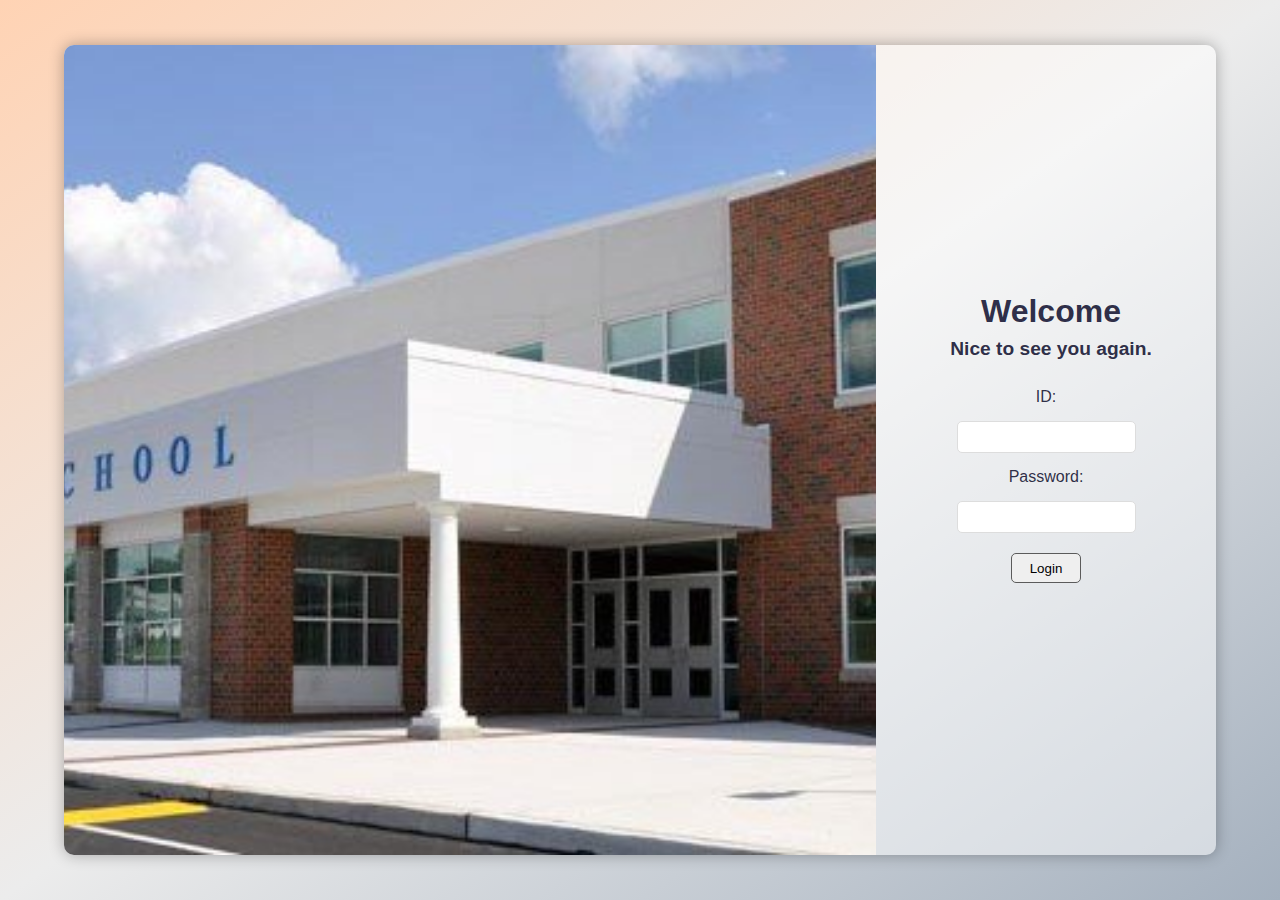
<file: static/test.htm>
<!DOCTYPE html>
<html lang="en">
<head>
    <link rel="stylesheet" href="style1.css">
<link rel="icon" href="{{ url_for('static', filename='favicon.ico') }}?v=2">
    <title>Login Page</title>
</head>
<body>
    <div class="container1">
        <div class="photo-section">
        </div>
        <div class="login-section">
            <h1>Welcome</h1><h2 style="font-size:120%">Nice to see you again.</h2>
            <form id="form1">
                <label for="ID">ID:</label>
                <input type="text" id="ID" name="ID">
                <label for="password">Password:</label>
                <input type="password" id="password" name="password">
                <input type="submit" value="Login">
            </form>
        </div>
    </div>
<script>
        window.addEventListener('DOMContentLoaded', (event) => {
            document.getElementById('form1').addEventListener('submit', function(e) {
                e.preventDefault();

                var ID = document.getElementById('ID').value;
                var password = document.getElementById('password').value;

                fetch('http://localhost:5000/login', {
                    method: 'POST',
                    headers: {
                        'Content-Type': 'application/json',
                    },
                    body: JSON.stringify({ID: ID, password: password})
                })
                .then(response => response.json())
                .then(data => {
		console.log(data); 
                    if(data.success) {
			localStorage.setItem('userId', data.userId);
			localStorage.setItem('userName',data.userName);
                        window.location.href = 'test1.htm'; // 跳转到 test1.htm
                    } else {
                        alert('Login failed: ' + data.error);
                    }
                })
                .catch(error => console.error('Error:', error));
            });
        });
    </script>
<script type="module"></script>
</body>
</html>
</file>
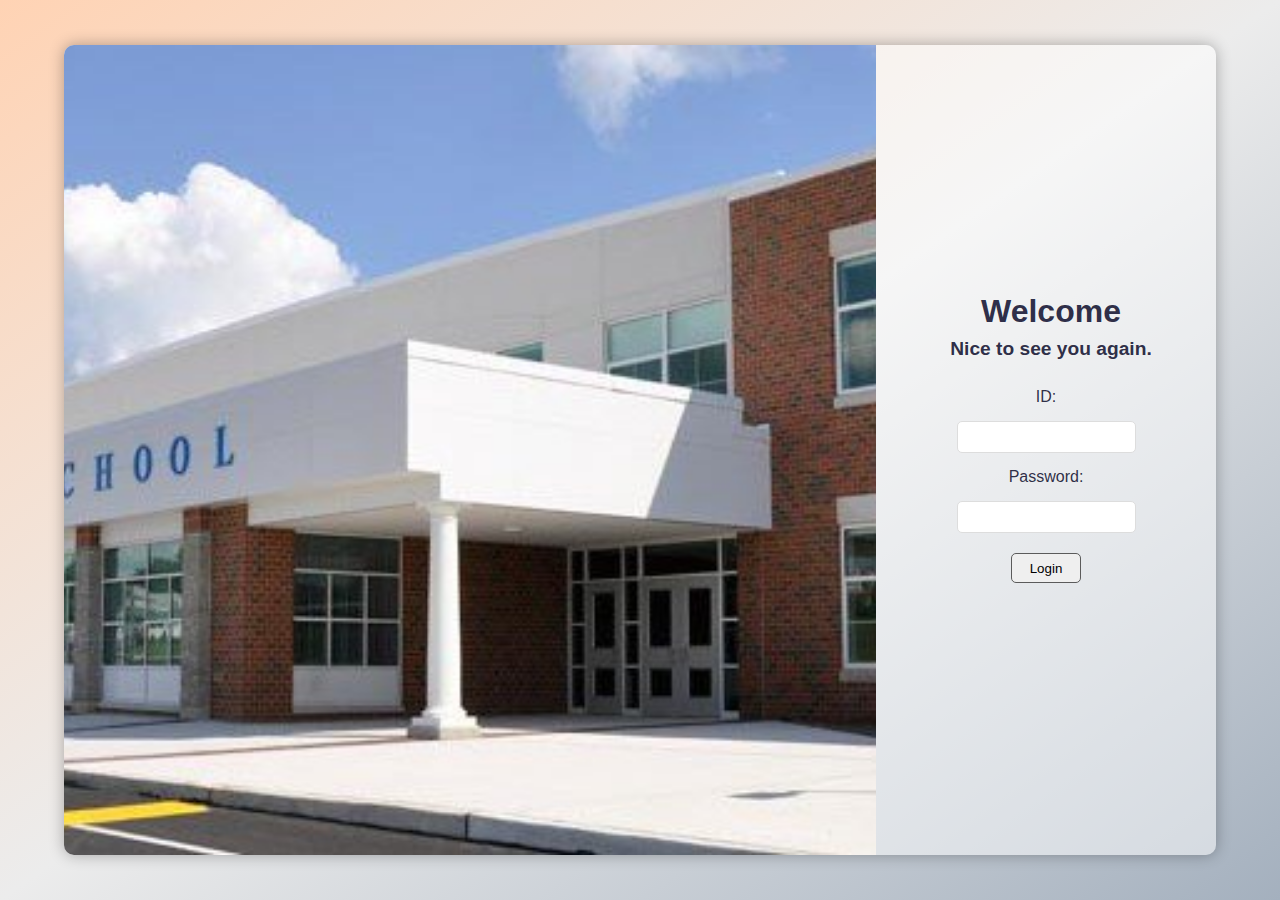
<file: static/test1.htm>
<!DOCTYPE html>
<html lang="en">
<head>
    <link rel="stylesheet" href="style2.css">
<link rel="icon" href="{{ url_for('static', filename='favicon.ico') }}?v=2">
    <title>Login Page</title>
</head>
<body>
    <div class="container2">
        <div class="user-section">
   	 <h1 id="usernameDisplay">error</h1>
    	<button id="logoutButton">Logout</button>
        </div>

        <div class="search-section">
<form id="form2" method="POST">
<label for="yearSelect">Year:</label>
<select name="year" id="yearSelect">
 <option value="">Select</option>
</select>

<label for="semesterSelect">Semester:</label>
<select name="semester" id="semesterSelect">
 <option value="">Select</option>
<option value="s">S</option>
<option value="f">F</option>
</select>

<label for="classSelect">Subject:</label>
<select name="class" id="classSelect">
 <option value="">Select</option>
</select>
<label for="student_id">Student ID:</label>
<input type="text" id="student_id" name="student_id">
<input type="submit" value="Search">
</form>
	</div>
        <div class="fuction-section">

<input type="file" id="fileInput" style="display: none;">
<button type="button" id="InputButton">Choose File</button>
<input type="text" id="file_name" name="file_name" readonly>
<button type="button" id="uploadButton">Upload</button>

<button type="button" id="exportButton">Export</button>
        </div>
        <div class="result-section">
        </div>
	</div>
    </div>
<script>
var userTypeGlobal
var fileNameInput;
var previewDataGlobal = null;
var currentDisplayedData = [];

document.addEventListener('DOMContentLoaded', function() {
    initialize();
});

function initialize() {
    var userId = localStorage.getItem('userId');
    var userName = localStorage.getItem('userName');
    var usernameElement = document.getElementById('usernameDisplay');
	console.log('usernameElement:', usernameElement); 
	console.log('userName:', userName); 
	checkUserLogin(userId, userName, usernameElement);
    var logoutButton = document.getElementById('logoutButton');
    var searchForm = document.getElementById('form2');
    var fileInput = document.getElementById('fileInput');
    fileNameInput = document.getElementById('file_name');
    var uploadButton = document.getElementById('uploadButton');
    var InputButton = document.getElementById('InputButton');
    var exportButton = document.getElementById('exportButton');
    addEventListeners(logoutButton, searchForm, uploadButton, InputButton, fileInput, exportButton);

    if (userId) {
        loadYearData();
        loadCourseData(userId);
    }
}

function checkUserLogin(userId, userName, usernameElement) {
    if (userId && usernameElement) {
        console.log('UserId is present');
        usernameElement.textContent = 'Welcome back, ' + userName + '!🎉';
    } else if (!usernameElement) {
        console.error('Username display element not found');
    } else {
        window.location.href = 'test.htm';
    }
}

function addEventListeners(logoutButton, searchForm, uploadButton, InputButton, fileInput, exportButton) {
    if (logoutButton) {
        logoutButton.addEventListener('click', handleLogout);
    }
    if (searchForm) {
        searchForm.addEventListener('submit', handleSearchSubmit);
    }
    if (uploadButton) {
        uploadButton.addEventListener('click', handleFileUpload);
    }
    if (exportButton) {
        exportButton.addEventListener('click', handleExportFile);
    }
    if (InputButton) {
        InputButton.addEventListener('click', function() {
            fileInput.click();
        });
    }
    if (fileInput) {
        fileInput.addEventListener('change', handleFileChange);
    }
}

function loadYearData() {
fetch('http://localhost:5000/get-earliest-year')
            .then(response => response.json())
            .then(data => {
                var earliestYear = data.earliestYear;
                var yearSelect = document.getElementById('yearSelect');
                var currentYear = new Date().getFullYear();

                for (var year = currentYear; year >= earliestYear; year--) {
                    var option = new Option(year, year);
                    yearSelect.add(option);
                }
            })
            .catch(error => console.error('Error getting earliest year:', error));
}

function loadCourseData(userId) {
    fetch(`http://localhost:5000/get-courses/${userId}`)
        .then(response => response.json())
        .then(data => {
            userTypeGlobal = data.userType;
            adjustInterfaceForUserType(userTypeGlobal);
            var classSelect = document.getElementById('classSelect');
            data.courses.forEach(function(course) { // 假设 courses 是课程数组
                var option = new Option(course.subject, course.class_code);
                classSelect.add(option);
            });
        })
        .catch(error => console.error('Error getting courses:', error));
}

function adjustInterfaceForUserType(userTypeGlobal) {
    if (userTypeGlobal === 'Student') {
        // 隐藏导入和上传按钮
        var InputButton = document.getElementById('InputButton');
        var uploadButton = document.getElementById('uploadButton');
        var file_name = document.getElementById('file_name'); // 假设这是与上传相关的文本标签的ID
        var file_name = document.getElementById('file_name'); 
        if (InputButton) {
            InputButton.style.display = 'none';
        }
        if (uploadButton) {
            uploadButton.style.display = 'none';
        }
        if (file_name) {
            file_name.style.display = 'none';
        }
    }
}

function handleLogout() {
            localStorage.removeItem('userId');
            fetch('http://localhost:5000/logout', { method: 'POST' })
                .then(() => {
                    // 重定向到登录页面
                    window.location.href = 'test.htm';
                })
                .catch(error => console.error('Logout Error:', error));
}

function handleSearchSubmit(event) {
    event.preventDefault();
    var userId = localStorage.getItem('userId');
    var formData = {
        year: document.getElementById('yearSelect').value,
        semester: document.getElementById('semesterSelect').value,
        subject: document.getElementById('classSelect').value,
    };

    fetch('http://localhost:5000/search/' + userId, {
        method: 'POST',
        headers: { 'Content-Type': 'application/json' },
        body: JSON.stringify(formData)
    })
    .then(response => response.json())
    .then(data => {
	console.log("Received data:", data); // 查看返回的数据
        displayTable(data); // 使用返回的数据来显示表格
        adjustInterfaceForUserType(userTypeGlobal); // 根据 userTypeGlobal 调整界面
    })
    .catch(error => console.error('Search Error:', error));
}

function handleFileUpload() {
    var file = fileInput.files[0];
    if (!file) {
        console.error('No file selected for upload');
        return;
    }
    console.log('Uploading file:', file);
    var formData = new FormData();
    formData.append('file', file);
    fetch('http://localhost:5000/upload/preview', {
        method: 'POST',
        body: formData
    })
    .then(response => {
        if (!response.ok) {
            throw new Error('Server responded with ' + response.status);
        }
        return response.json();
    })
    .then(data => {
        if (data.preview) {
            var previewData = JSON.parse(data.preview);  // 解析 JSON 字符串
            displayTable(previewData, function(resultSection) {
                var saveButton = document.createElement('button');
                saveButton.textContent = 'Save';
                saveButton.addEventListener('click', function() {
                    handleSave(previewData);  // 直接传递 previewData
                });
                resultSection.appendChild(saveButton);
            });
        }
    })
    .catch(error => console.error('Upload Error:', error));
}

function handleSave(previewData, fromUpload = true) {
    let dataToSave;

    if (fromUpload) {
        dataToSave = previewData;
    } else {
        dataToSave = currentDisplayedData.map((row, index) => {
            var tr = document.querySelector(`.result-section table tbody tr:nth-child(${index + 1})`);
            var scoreInput = tr.querySelector('input[type="text"]');

            // 此处不再检查 input 是否被禁用，因为您希望保存所有数据
            return { 
                'Student ID': row['Student ID'],
                'Class_code': tr.dataset.classCode,
                'Score': scoreInput.value 
            };
        }).filter(row => row !== null); // 过滤掉任何可能的 null 值
    }

    console.log('Data to save:', dataToSave);

    fetch('http://localhost:5000/save/grades', {
        method: 'POST',
        headers: { 'Content-Type': 'application/json' },
        body: JSON.stringify({ grades: dataToSave })
    })
    .then(response => response.json())
    .then(data => {
        console.log('Save successful:', data);
        alert("Save successful!"); // 显示成功消息
    })
    .catch(error => {
        console.error('Save Error:', error);
        alert("Save Error: " + error); // 显示错误消息
    });
    console.log("Current displayed data:", currentDisplayedData);
}

function handleFileChange() {
    var selectedFile = fileInput.files[0];
    if (selectedFile) {
        fileNameInput.value = selectedFile.name;
    } else {
        fileNameInput.value = '';
    }
}

function displayTable(data) {
    currentDisplayedData = data;
    var resultSection = document.querySelector('.result-section');
    resultSection.innerHTML = '';
    var table = document.createElement('table');
    var thead = document.createElement('thead');
    var tbody = document.createElement('tbody');
    var headerRow = document.createElement('tr');
    var headers = ['Student ID', 'Name', 'Major', 'Year', 'Semester', 'Subject', 'Score'];

    if (userTypeGlobal !== 'Student') {
        headers.push('Action'); // 仅在用户不是学生时添加 'Action' 列
    }

    headers.forEach(headerText => {
        var th = document.createElement('th');
        th.textContent = headerText;
        headerRow.appendChild(th);
    });
    thead.appendChild(headerRow);
    table.appendChild(thead);

    data.forEach((row, index) => {
        var tr = document.createElement('tr');
        tr.dataset.classCode = row['Class_code'];

        headers.forEach(header => {
            var td = document.createElement('td');
            if (header === 'Score') {
                var input = document.createElement('input');
                input.type = 'text';
                input.value = row[header];
                input.disabled = true;
                td.appendChild(input);
            } else if (header !== 'Action') {
                td.textContent = row[header];
            } else if (header === 'Action') {
                if (userTypeGlobal !== 'Student') {
                    var actionButton = document.createElement('button');
                    actionButton.classList.add('edit-button');
                    actionButton.textContent = 'Edit';
                    actionButton.onclick = function() {
                        handleEditSaveButtonClick(actionButton, tr, index);
                    };
                    td.appendChild(actionButton);
                }
            }
            tr.appendChild(td);
        });

        tbody.appendChild(tr);
    });

    table.appendChild(tbody);
    resultSection.appendChild(table);

    if (callback) {
        callback(resultSection);
    }
}


function handleEditSaveButtonClick(button, tr, index) {
    var input = tr.querySelector('input[type="text"]');
    var classCode = tr.dataset.classCode;

    if (button.textContent === 'Edit') {
        // 启用输入框并更改按钮为 'Save'
        input.disabled = false;
        button.textContent = 'Save';
    } else {
        // 更新currentDisplayedData
        currentDisplayedData[index]['Score'] = input.value;
        currentDisplayedData[index]['Class_code'] = classCode;

        // 处理保存逻辑
        input.disabled = true;
        button.textContent = 'Edit';

        // 仅在点击 'Save' 按钮时保存更改
        handleSave(null, false);  // 传递 false 表示来自表格编辑
    }
}

function saveUpdatedScore(studentId, classCode, score) {
    fetch('http://localhost:5000/update/score', {
        method: 'POST',
        headers: { 'Content-Type': 'application/json' },
        body: JSON.stringify({
            studentId: studentId,
            classCode: classCode,
            score: score
        })
    })
    .then(response => response.json())
    .then(data => {
        if (data.success) {
            console.log('Score updated successfully');
            // 可能需要更新当前显示的数据
        } else {
            console.error('Error updating score:', data.message);
        }
    })
    .catch(error => console.error('Update Error:', error));
}

function handleExportFile() {
    var orderedData = currentDisplayedData.map(row => ({
        'Student ID': row['Student ID'],
        'Name': row['Name'],
        'Major': row['Major'],
        'Year': row['Year'],
        'Semester': row['Semester'],
        'Subject': row['Subject'],
        'Score': row['Score']
    }));
    fetch('http://localhost:5000/export', {
        method: 'POST',
        headers: {
            'Content-Type': 'application/json'
        },
        body: JSON.stringify({ data: orderedData })
    })
    .then(response => response.blob())
    .then(blob => {
        // 创建一个链接并模拟点击，下载文件
        var url = window.URL.createObjectURL(blob);
        var a = document.createElement('a');
        a.href = url;
        a.download = 'exported_data.xlsx';
        document.body.appendChild(a);
        a.click();
        window.URL.revokeObjectURL(url); // 释放URL对象
        a.remove();
    })
    .catch(error => console.error('Export Error:', error));
}

</script>

</body>
</html>
</file>
<file: static/style1.css>
.item {background-color: lightblue;border: 1px solid black;}

body {
    margin: 0; /* 移除默认的 margin */
    background: linear-gradient(to bottom right,  #FFD3B4, #ECECEC,#A4B0BE);
    background-repeat: no-repeat;
    background-attachment: fixed;
    background-size: cover;
}
h1, h2 {
    line-height: 1.5; /* 調整行間距 */
    margin: 0; /* 移除頂部和底部的外邊距 */
 margin-left: 10px;
    padding: 0; /* 移除內邊距 */
}
body, html {
    margin: 0;
    height: 100%;
    width: 100%;
    font-family: Arial, sans-serif;
color:rgba(20, 20, 50, 0.9);
    display: flex;
    justify-content: center;
    align-items: center;
    background: linear-gradient(to bottom right, #FFD3B4, #ECECEC, #A4B0BE);
    background-repeat: no-repeat;
    background-attachment: fixed;
    background-size: cover;
}
/* 第一頁 */
.container1 {
        width: 90%;
    min-width: 600px; /* 設置最小寬度 */
    height: 90vh;
    min-height: 400px; /* 設置最小高度 */
    background-color: rgba(255, 255, 255, 0.5); /* 主容器背景顏色 */
    display: flex;
    box-shadow: 0 0 15px rgba(0, 0, 0, 0.3); /* 方框陰影 */
    border-radius: 10px; /* 方框邊角圓滑 */
}
.photo-section {
    flex: 5; /* 圖片部分佔據的比例 */
    background-image: url('school-picture.jpg'); /* 圖片路徑 */
    background-size: cover;
    background-position: center;
    border-radius: 10px 0 0 10px; /* 左邊圓角 */
}
.login-section {
    flex: 2; /* 登錄部分佔據的比例 */
min-width: 250px; /* 設置最小寬度 */
max-width: 300px; /* 設置最小寬度 */
    display: flex;
    flex-direction: column;
    justify-content: center;
    align-items: center;
    padding: 20px;
    border-radius: 0 10px 10px 0; /* 右邊圓角 */
}
#form1 {
    display: flex;
    flex-direction: column;
    align-items: center;
    padding: 20px; /* 表單周圍的間距 */
}
/* 第二頁 */
.container2 {
    display: grid;
    grid-template-columns: 2fr 3fr; /* 總共分為 5 份，左邊 2 份，右邊 3 份 */
    grid-template-rows: 1fr 1fr 8fr;    /* 總共分為 10 份，上面 1 份，下面 5 份 */
        width: 90%;
    min-width: 600px; /* 設置最小寬度 */
    height: 90vh;
    min-height: 400px; /* 設置最小高度 */
    background-color: rgba(255, 255, 255, 0.7); /* 主容器背景顏色 */
    box-shadow: 0 0 15px rgba(0, 0, 0, 0.3); /* 方框陰影 */
    border-radius: 10px; /* 方框邊角圓滑 */
}

.user-section {
display: flex;
 flex-direction: column;
    align-items: flex-start; /* 確保子元素在垂直方向上置中 */
    justify-content: flex-end; /* 子元素靠右對齊 */
    grid-column: 1 / 2; /* 佔據第一列 */
    grid-row: 1 / 2;    /* 佔據第一行 */
    /* 特定樣式... */
}

.search-section {
    display: flex;
height: 100px; /* 設置最小高度 */
    flex-direction: column; /* 子元素垂直排列 */
    align-items:  flex-end;/* 子元素在垂直方向上置中 */
    justify-content: center; /* 子元素在水平方向上置中 */
    grid-column: 2 / 3; 
    grid-row: 1 / 2;    
}

.fuction-section {
height: 30px;
    display: flex;
    flex-direction: row;
    align-items: center;
    justify-content: flex-end;
    grid-row: 2 / 3; /* 佔據第二行 */
    grid-column: 1 / 3; /* 橫跨兩列 */
 padding-right: 10px
}
.result-section {
    grid-row: 3 / 4;    /* 佔據第二行 */
    /* 特定樣式... */
}

#form2 {
    display: flex;
    flex-direction: row; /* 設置子元素水平排列 */
align-items: center; 
    justify-content: flex-end; 
    padding: 10px; /* 表單周圍的間距 */
}
label, input {
margin:5px;white-space: nowrap;
}

input[type=text], input[type=password] {
    margin-bottom: 10px;
margin-top: 10px;
    padding: 0px;
    border: 1px solid #ddd;
    border-radius: 5px;
	 height:30px;
}

input[type=submit] {
    align-self: center;
    margin: 10px;
border-radius: 5px;
	 height:30px;
border: 1px solid #5B5B5B;
	width:70px
}
input[type="submit"][value="Logout"] {
    margin-top: 0px; /* 或更小的值 */
}
input[type=submit]:hover {
    background-color: #3a5ba0;

}

#yearSelect {
    width: 60px; /* 或其他您想要的长度 */
	 height:40px;
border-radius: 5px;

}
#classSelect {
    width: 200px; /* 或其他您想要的长度 */
	 height:40px;
border-radius: 5px
}
#semesterSelect {
    width: 60px; /* 或其他您想要的长度 */
	 height:40px;
border-radius: 5px
}
#student_id
{
    width: 60px /* 或其他您想要的长度 */
}
</file>
<file: static/style2.css>
.item {background-color: lightblue;border: 1px solid black;}

body {
    margin: 0; /* 移除默认的 margin */
    background: linear-gradient(to bottom right,  #FFD3B4, #ECECEC,#A4B0BE);
    background-repeat: no-repeat;
    background-attachment: fixed;
    background-size: cover;
}
h1, h2 {
    line-height: 1.5; /* 調整行間距 */
    margin: 0; /* 移除頂部和底部的外邊距 */
 margin-left: 10px;
    padding: 0; /* 移除內邊距 */
}
body, html {
    margin: 0;
    height: 100%;
    width: 100%;
    font-family: Arial, sans-serif;
color:rgba(20, 20, 50, 0.9);
    display: flex;
    justify-content: center;
    align-items: center;
    background: linear-gradient(to bottom right, #FFD3B4, #ECECEC, #A4B0BE);
    background-repeat: no-repeat;
    background-attachment: fixed;
    background-size: cover;
}
/* 第一頁 */
.container1 {
        width: 90%;
    min-width: 600px; /* 設置最小寬度 */
    height: 90vh;
    min-height: 400px; /* 設置最小高度 */
    background-color: rgba(255, 255, 255, 0.5); /* 主容器背景顏色 */
    display: flex;
    box-shadow: 0 0 15px rgba(0, 0, 0, 0.3); /* 方框陰影 */
    border-radius: 10px; /* 方框邊角圓滑 */
}
.photo-section {
    flex: 5; /* 圖片部分佔據的比例 */
    background-image: url('school-picture.jpg'); /* 圖片路徑 */
    background-size: cover;
    background-position: center;
    border-radius: 10px 0 0 10px; /* 左邊圓角 */
}
.login-section {
    flex: 2; /* 登錄部分佔據的比例 */
min-width: 250px; /* 設置最小寬度 */
max-width: 300px; /* 設置最小寬度 */
    display: flex;
    flex-direction: column;
    justify-content: center;
    align-items: center;
    padding: 20px;
    border-radius: 0 10px 10px 0; /* 右邊圓角 */
}
#form1 {
    display: flex;
    flex-direction: column;
    align-items: center;
    padding: 20px; /* 表單周圍的間距 */
}
/* 第二頁 */
.container2 {
    display: grid;
    grid-template-columns: 2fr 3fr; /* 總共分為 5 份，左邊 2 份，右邊 3 份 */
    grid-template-rows: 1fr 1fr 8fr;    /* 總共分為 10 份，上面 1 份，下面 5 份 */
        width: 90%;
    min-width: 600px; /* 設置最小寬度 */
    height: 90vh;
    min-height: 400px; /* 設置最小高度 */
    background-color: rgba(255, 255, 255, 0.7); /* 主容器背景顏色 */
    box-shadow: 0 0 15px rgba(0, 0, 0, 0.3); /* 方框陰影 */
    border-radius: 10px; /* 方框邊角圓滑 */
}

.user-section {
display: flex;
 flex-direction: column;
    align-items: flex-start; /* 確保子元素在垂直方向上置中 */
    justify-content: flex-end; /* 子元素靠右對齊 */
    grid-column: 1 / 2; /* 佔據第一列 */
    grid-row: 1 / 2;    /* 佔據第一行 */
    /* 特定樣式... */
}

.search-section {
    display: flex;
height: 100px; /* 設置最小高度 */

    flex-direction: column; /* 子元素垂直排列 */
    align-items:  flex-end;/* 子元素在垂直方向上置中 */
    justify-content: center; /* 子元素在水平方向上置中 */
    grid-column: 2 / 3; 
    grid-row: 1 / 2;    
}

.fuction-section {
height: 30px;
    display: flex;
    flex-direction: row;
    align-items: center;
    justify-content: flex-end;
    grid-row: 2 / 3; /* 佔據第二行 */
    grid-column: 1 / 3; /* 橫跨兩列 */
 padding-right: 10px
}

.result-section {
    grid-row: 3 / 4;
    grid-column: 1 / -1;
width: 100%; /* 让结果部分占满整个容器的宽度 */
    overflow-x: auto; /* 如果表格宽于容器，允许水平滚动 */
}

table {
    width: 100%; /* 让表格占满结果部分的宽度 */
    border-collapse: collapse; /* 边框合并为一个单一的边框 */
 border-spacing: 0;
}

th, td {
    border: 1px solid black; /* 设置单元格边框 */
    text-align: left; /* 文本左对齐 */
    padding: 8px; /* 单元格内边距 */
}
table tr:first-child th:first-child {border-top-left-radius: 10px;}

table tr:first-child th:last-child {border-top-right-radius: 10px;}

table tr:last-child td:first-child {border-bottom-left-radius: 10px;}

table tr:last-child td:last-child {border-bottom-right-radius: 10px;}

th {background-color: #f2f2f2; /* 表头背景颜色 */}
}

#form2 {
    display: flex;
    flex-direction: row; /* 設置子元素水平排列 */
align-items: center; 
    justify-content: flex-end; 
    padding: 10px; /* 表單周圍的間距 */
}
label, input {
margin:5px;white-space: nowrap;
}

input[type=text], input[type=password] {
    margin-bottom: 10px;
margin-top: 10px;
    padding: 0px;
    border: 1px solid #ddd;
    border-radius: 5px;
	 height:30px;
}

input[type=submit] {
    align-self: center;
    margin: 10px;
border-radius: 5px;
	 height:30px;
border: 1px solid #5B5B5B;
	width:70px
}
input[type="submit"][value="Logout"] {
    margin-top: 0px; /* 或更小的值 */
}
input[type=submit]:hover {
    background-color: #3a5ba0;

}

#yearSelect {
    width: 60px; /* 或其他您想要的长度 */
	 height:40px;
border-radius: 5px;

}
#classSelect {
    width: 200px; /* 或其他您想要的长度 */
	 height:40px;
border-radius: 5px
}
#semesterSelect {
    width: 60px; /* 或其他您想要的长度 */
	 height:40px;
border-radius: 5px
}
#student_id
{
    width: 60px /* 或其他您想要的长度 */
}
</file>
